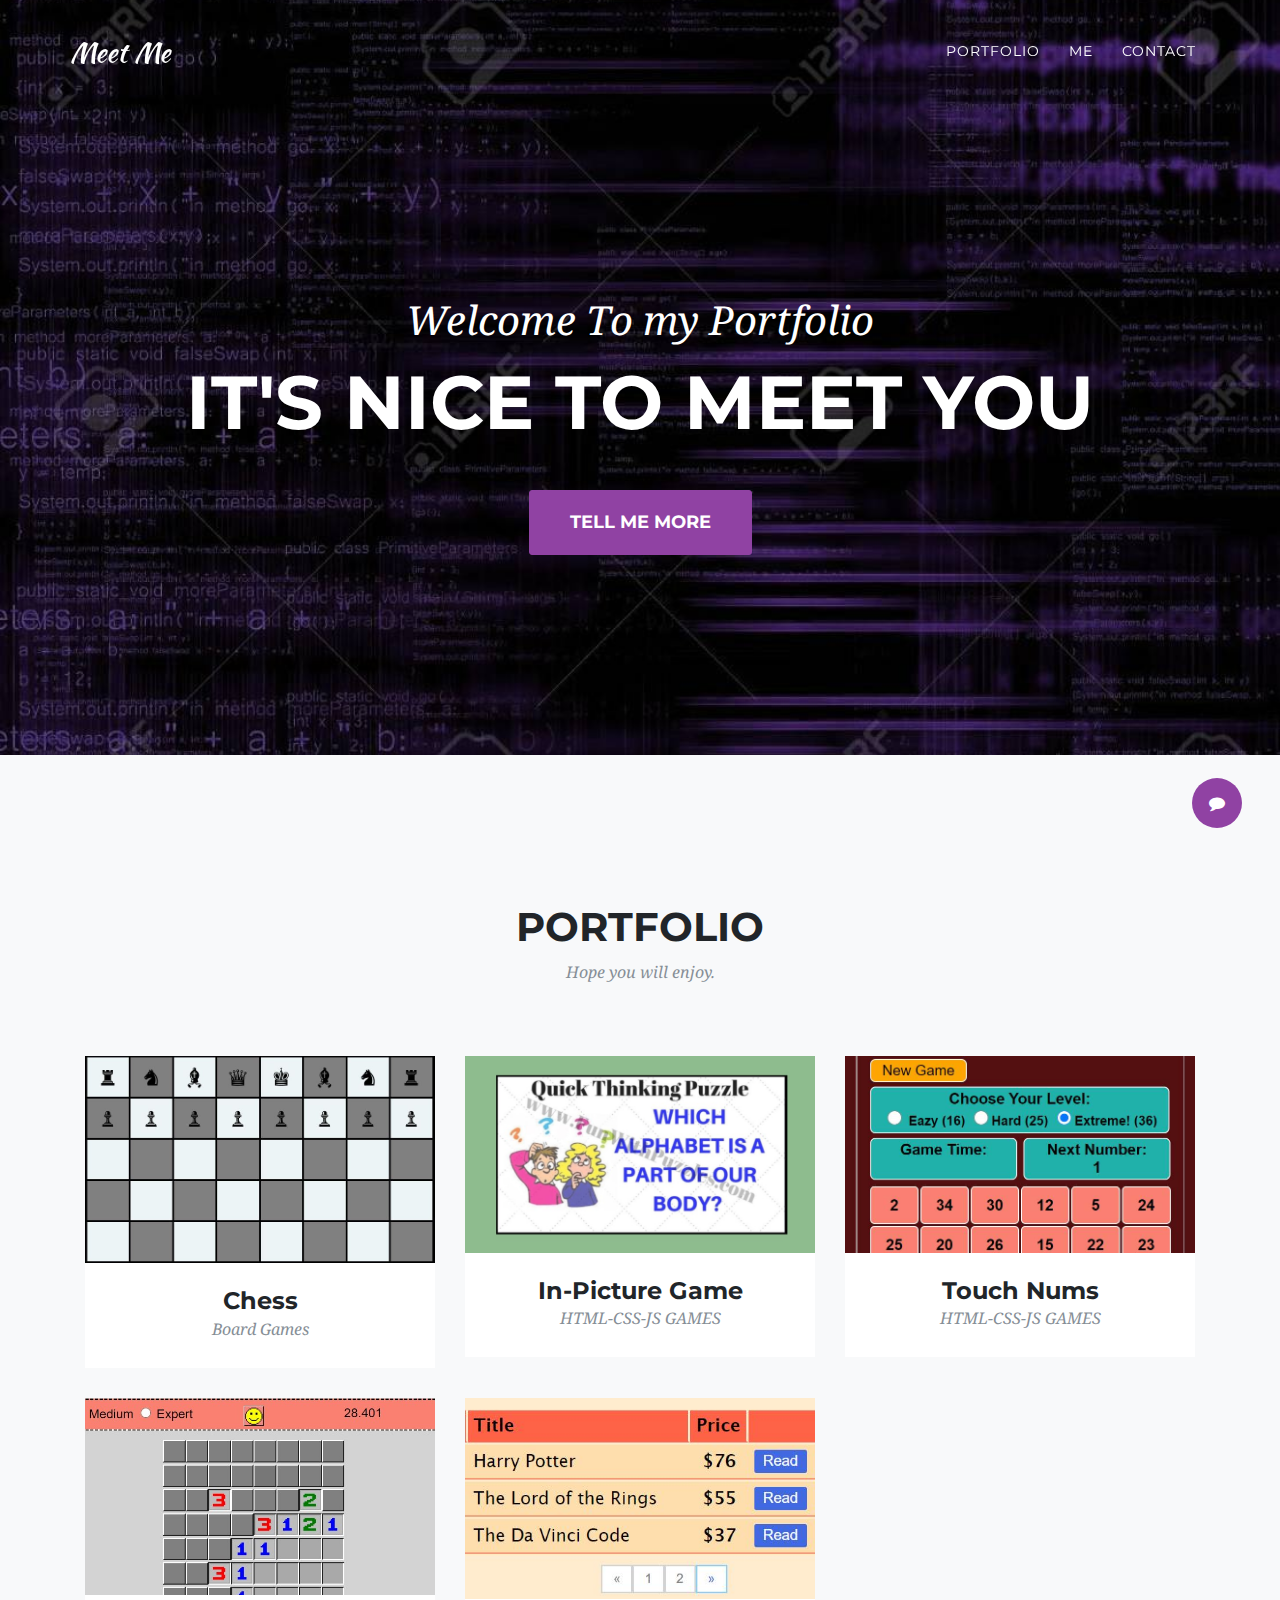
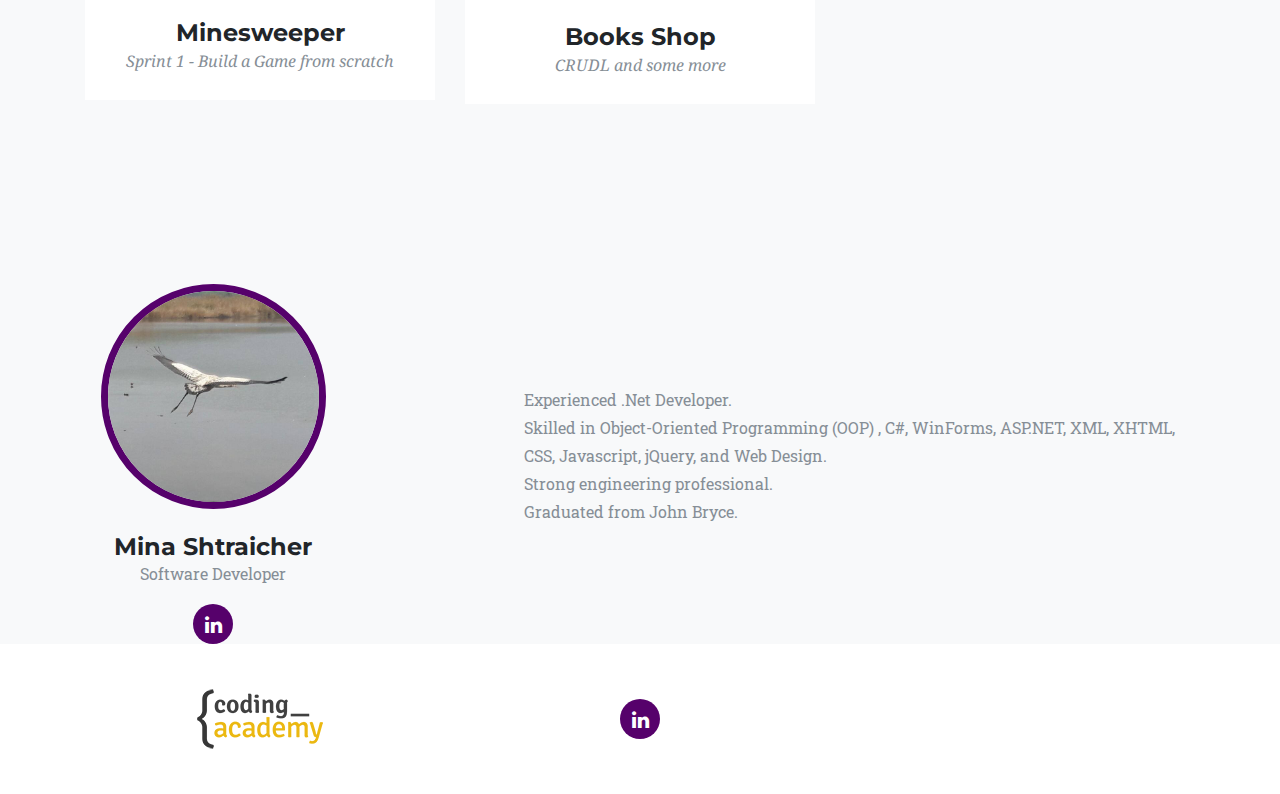
<file: index.html>
<!DOCTYPE html>
<html lang="en">

<head>

  <meta charset="utf-8">
  <meta name="viewport" content="width=device-width, initial-scale=1, shrink-to-fit=no">
  <meta name="description" content="">
  <meta name="author" content="">

  <title>Coding Academy</title>

  <!-- Bootstrap core CSS -->
  <link href="vendor/bootstrap/css/bootstrap.min.css" rel="stylesheet">

  <!-- Custom fonts for this template -->
  <link href="vendor/font-awesome/css/font-awesome.min.css" rel="stylesheet" type="text/css">
  <link href="https://fonts.googleapis.com/css?family=Montserrat:400,700" rel="stylesheet" type="text/css">
  <link href='https://fonts.googleapis.com/css?family=Kaushan+Script' rel='stylesheet' type='text/css'>
  <link href='https://fonts.googleapis.com/css?family=Droid+Serif:400,700,400italic,700italic' rel='stylesheet'
    type='text/css'>
  <link href='https://fonts.googleapis.com/css?family=Roboto+Slab:400,100,300,700' rel='stylesheet' type='text/css'>

  <!-- Custom styles for this template -->
  <link href="css/ca-gallery.css" rel="stylesheet">

</head>

<body id="page-top">
  <div class="offcanvas-btn" onClick="openCanvas()">
    <i class="fa fa-comment" aria-hidden="true"></i>
  </div>
  <aside class="offcanvas-aside">

    <!-- Contact -->
    <section id="contact">
      <h4 class="text-white">Contact Me</h4>
      <form>
        <div class="form-group">
          <label for="exampleFormControlInput1" class="text-white">Your Email</label>
          <input type="email" class="form-control email" id="exampleFormControlInput1" placeholder="name@example.com">
        </div>
        <div class="form-group">
          <label for="exampleFormControlInput1" class="text-white">Subject</label>
          <input type="text" class="form-control subject" id="exampleFormControlInput1" placeholder="Subject goes here">
        </div>
        <div class="form-group">
          <label for="exampleFormControlTextarea1" class="text-white">Message Body</label>
          <textarea class="form-control message-body" id="exampleFormControlTextarea1" rows="3"></textarea>
        </div>
        <div class="form-group">
          <button type="button" class="btn btn-light submit-form"">Submit</button>
        </div>
      </form>
    </section>

  </aside>

  <!-- Navigation -->
  <nav class=" navbar navbar-expand-lg navbar-dark fixed-top" id="mainNav">
            <div class="container">
              <a class="navbar-brand js-scroll-trigger" href="#page-top">Meet Me</a>
              <button class="navbar-toggler navbar-toggler-right" type="button" data-toggle="collapse"
                data-target="#navbarResponsive" aria-controls="navbarResponsive" aria-expanded="false"
                aria-label="Toggle navigation">
                <i class="fa fa-bars"></i>
              </button>
              <div class="collapse navbar-collapse" id="navbarResponsive">
                <ul class="navbar-nav ml-auto">
                  <!-- <li class="nav-item">
            <a class="nav-link js-scroll-trigger" href="#services">Specialities</a>
          </li> -->
                  <li class="nav-item">
                    <a class="nav-link js-scroll-trigger" href="#portfolio">Portfolio</a>
                  </li>
                  <li class="nav-item">
                    <a class="nav-link js-scroll-trigger" href="#me">Me</a>
                  </li>
                  <li class="nav-item">
                    <a class="nav-link js-scroll-trigger" href="#contact">Contact</a>
                  </li>
                </ul>
              </div>
            </div>
            </nav>

            <!-- Header -->
            <header class="masthead">
              <div class="container">
                <div class="intro-text">
                  <div class="intro-lead-in">Welcome To my Portfolio</div>
                  <div class="intro-heading">It's Nice To Meet You</div>
                  <a class="btn btn-xl js-scroll-trigger" href="#services">Tell Me More</a>
                </div>
              </div>
            </header>

            <!-- Services -->
            <!-- <section id="services">
    <div class="container">
      <div class="row">
        <div class="col-lg-12 text-center">
          <h2 class="section-heading">Specialities</h2>
          <h3 class="section-subheading text-muted">Lorem ipsum dolor sit amet consectetur.</h3>
        </div>
      </div>
      <div class="row text-center">
        <div class="col-md-4">
          <span class="fa-stack fa-4x">
            <i class="fa fa-circle fa-stack-2x text-primary"></i>
            <i class="fa fa-shopping-cart fa-stack-1x fa-inverse"></i>
          </span>
          <h4 class="service-heading">E-Commerce</h4>
          <p class="text-muted">Lorem ipsum dolor sit amet, consectetur adipisicing elit. Minima maxime quam architecto
            quo inventore harum ex
            magni, dicta impedit.</p>
        </div>
        <div class="col-md-4">
          <span class="fa-stack fa-4x">
            <i class="fa fa-circle fa-stack-2x text-primary"></i>
            <i class="fa fa-laptop fa-stack-1x fa-inverse"></i>
          </span>
          <h4 class="service-heading">Responsive Design</h4>
          <p class="text-muted">Lorem ipsum dolor sit amet, consectetur adipisicing elit. Minima maxime quam architecto
            quo inventore harum ex
            magni, dicta impedit.</p>
        </div>
        <div class="col-md-4">
          <span class="fa-stack fa-4x">
            <i class="fa fa-circle fa-stack-2x text-primary"></i>
            <i class="fa fa-lock fa-stack-1x fa-inverse"></i>
          </span>
          <h4 class="service-heading">Web Security</h4>
          <p class="text-muted">Lorem ipsum dolor sit amet, consectetur adipisicing elit. Minima maxime quam architecto
            quo inventore harum ex
            magni, dicta impedit.</p>
        </div>
      </div>
    </div>
  </section> -->

            <!-- Portfolio Grid -->
            <section class="bg-light" id="portfolio">
              <div class="container">
                <div class="row">
                  <div class="col-lg-12 text-center">
                    <h2 class="section-heading">Portfolio</h2>
                    <h3 class="section-subheading text-muted">Hope you will enjoy.</h3>
                  </div>
                </div>
                <div class="row portfolio-items">
                  <!-- Portfolio Items Here -->
                </div>
              </div>
            </section>


            <!-- Me -->
            <section class="bg-light" id="me" style="padding: 0px;">
              <div class="row">
                <div class="col-sm-4">
                  <div class="team-member">
                    <img class="mx-auto rounded-circle" src="img/team/2.jpg" alt="">
                    <h4>Mina Shtraicher</h4>
                    <p class="text-muted">Software Developer</p>
                    <ul class="list-inline social-buttons">
                      <!-- <li class="list-inline-item">
              <a href="#">
                <i class="fa fa-twitter"></i>
              </a>
            </li> -->
                      <!-- <li class="list-inline-item">
              <a href="#">
                <i class="fa fa-facebook"></i>
              </a>
            </li> -->
                      <li class="list-inline-item">
                        <a href="https://www.linkedin.com/in/mina-shtraicher-55ba5156/" target="_blank">
                          <i class="fa fa-linkedin"></i>
                        </a>
                      </li>
                    </ul>
                  </div>
                </div>
                <div class="col-sm-8 flex-align-center">
                  <p class="large text-muted  about-description">Experienced .Net Developer. <br />
                    Skilled in Object-Oriented Programming (OOP) , C#, WinForms, ASP.NET, XML, XHTML, CSS, Javascript,
                    jQuery, and Web Design.<br />
                    Strong engineering professional.<br />
                    Graduated from John Bryce.</p>
                </div>
              </div>
            </section>


            <!-- Footer -->
            <footer>
              <div class="container">
                <div class="row">
                  <div class="col-md-4 flex-align-center">
                    <a href="http://coding-academy.org" target="_blank">
                      <img src="./img/ca-logo.png" alt="">
                    </a>
                  </div>
                  <div class="col-md-4 flex-align-center">
                    <ul class="list-inline social-buttons flex-align-center">
                      <!-- <li class="list-inline-item">
              <a href="#">
                <i class="fa fa-twitter"></i>
              </a>
            </li> -->
                      <!-- <li class="list-inline-item flex-align-center">
              <a href="#">
                <i class="fa fa-facebook"></i>
              </a>
            </li> -->
                      <li class="list-inline-item">
                        <a href="https://www.linkedin.com/in/mina-shtraicher-55ba5156/" target="_blank">
                          <i class="fa fa-linkedin"></i>
                        </a>
                      </li>
                    </ul>
                  </div>
                  <!-- <div class="col-md-4 flex-align-center">
          <ul class="list-inline quicklinks">
            <li class="list-inline-item">
              <a href="#">More Me</a>
            </li>
            <li class="list-inline-item">
              <a href="#">Even More</a>
            </li>
          </ul>
        </div> -->
                </div>
              </div>
            </footer>

            <!-- Portfolio Modals -->

            <!-- Modal 1 -->
            <div class="portfolio-modal modal fade bg-light" id="portfolioModal1" tabindex="-1" role="dialog"
              aria-hidden="true">
              <div class="modal-dialog">
                <div class="modal-content">
                  <div class="close-modal" data-dismiss="modal">
                    <div class="lr">
                      <div class="rl"></div>
                    </div>
                  </div>
                  <div class="container">
                    <div class="row">
                      <div class="col-lg-8 mx-auto">
                        <div class="modal-body">
                          <!-- Project Details Go Here -->

                        </div>
                      </div>
                    </div>
                  </div>
                </div>
              </div>
            </div>

            <!-- Bootstrap core JavaScript -->
            <script src="vendor/jquery/jquery.min.js"></script>
            <script src="vendor/popper/popper.min.js"></script>
            <script src="vendor/bootstrap/js/bootstrap.min.js"></script>

            <!-- Plugin JavaScript -->
            <script src="vendor/jquery-easing/jquery.easing.min.js"></script>

            <!-- Custom scripts for this template -->
            <script src="js/ca-gallery.js"></script>
            <script src="js/offCanvas.js"></script>
            <script src="js/portfolio-service.js"></script>
            <script src="js/portfolio-controller.js"></script>


</body>

</html>
</file>
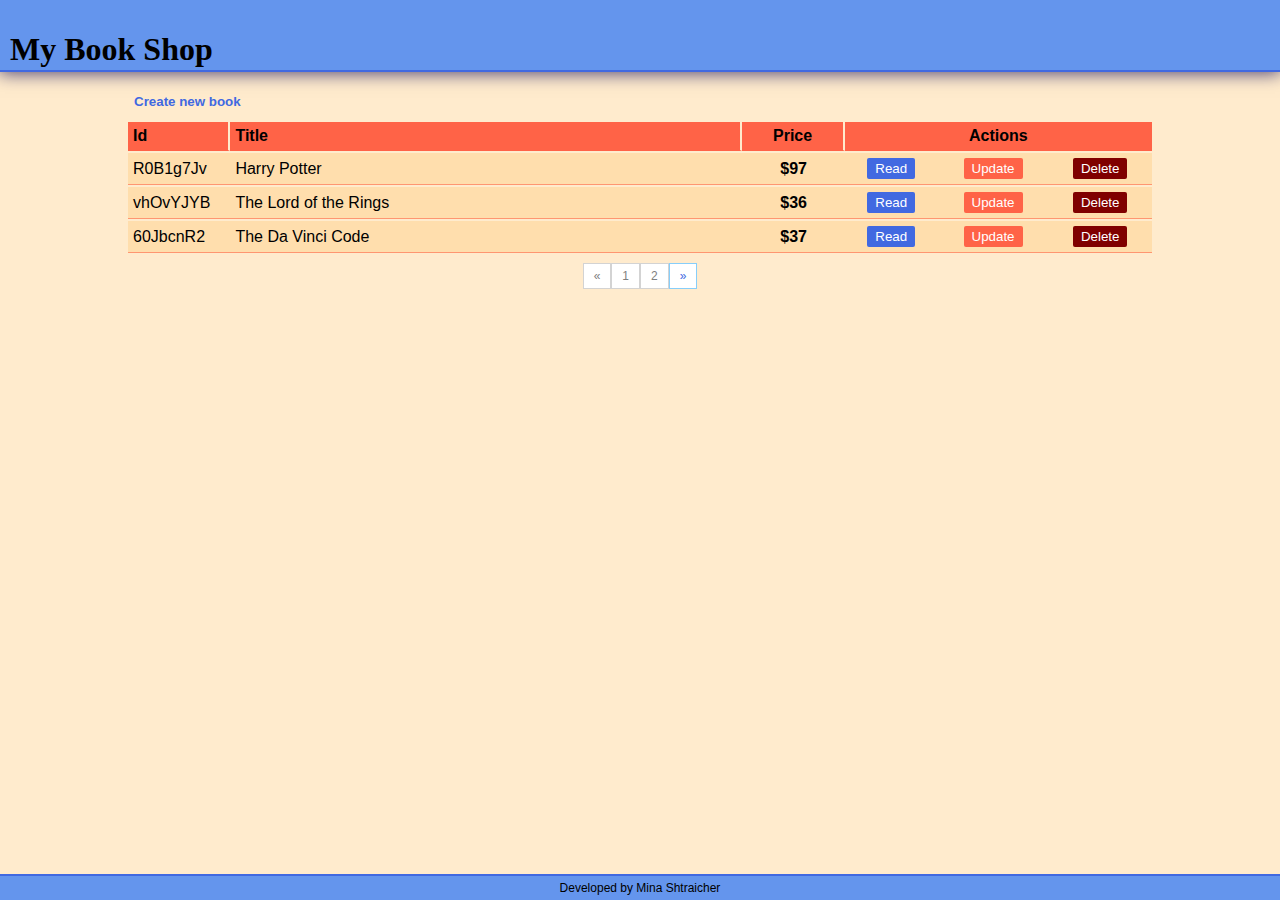
<file: projs/books-shop/index.html>
<!DOCTYPE html>
<html lang="en">

<head>
    <meta charset="UTF-8">
    <meta name="viewport" content="width=device-width, initial-scale=1.0">
    <title>Books Shop</title>
    <link rel="stylesheet" href="css/main.css">
</head>

<body onload="onInit()">
    <div class="main-container">
        <header>
            <h1>My Book Shop</h1>
        </header>
        <div class="content-container">
            <!-- Book Details Modal -->
            <div class="modal" onclick="onCloseDetails()">
                <!-- Modal content -->
                <div class="modal-content book-details">
                    <span class="close" onclick="onCloseDetails()">&times;</span>
                    <div class="details" onclick="onInputClick(event,this)"></div>
                </div>
            </div>

            <!-- Add/Update Book Modal -->
            <div class="add-update-modal" onclick="onCloseModal()">
                <!-- Modal content -->
                <div class="modal-content book-details">
                    <span class="add-close" onclick="onCloseModal()">&times;</span>
                    <div class="add-details" onclick="onInputClick(event,this)"></div>
                </div>
            </div>

            <div class="books-container">
                <button class="add-book" type="button" onclick="onShowModal()">Create new book</button>
                <table class="books-tbl">
                    <thead>
                        <th>Id</th>
                        <th onclick="onSetSort('name')">Title</th>
                        <th onclick="onSetSort('price')">Price</th>
                        <th colspan="3">Actions</th>
                    </thead>
                    <tbody class="books-list">
                    </tbody>
                </table>
            </div>
            <div class="pagination">
                <div class="pagination-btns">
                </div>
            </div>
        </div>
        <footer>
            <span>Developed by Mina Shtraicher</span>
        </footer>
    </div>
    <script src="js/util-service.js"></script>
    <script src="js/storage-service.js"></script>
    <script src="js/shop-service.js"></script>
    <script src="js/shop-controller.js"></script>
</body>

</html>
</file>
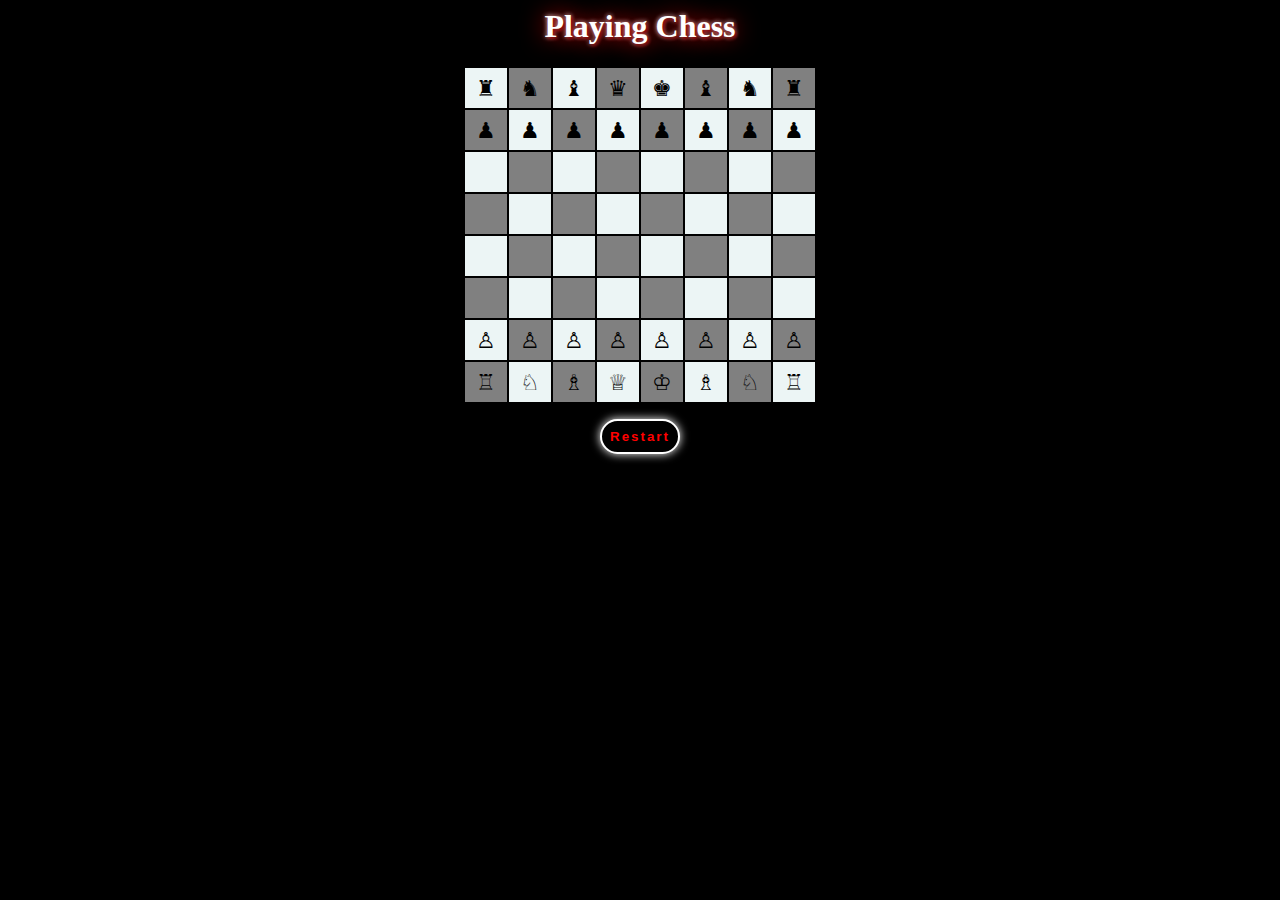
<file: projs/chess/index.html>
<html>

<head>
    <title>Playing Chess</title>
    <meta charset="utf-8" />
    <link rel="stylesheet" href="css/main.css">
</head>

<body onload="restartGame()">

    <h1>Playing Chess </h1>

    <table class="center">
        <tbody class="game-board"></tbody>
    </table>


    <button class="restart" onclick="restartGame()">Restart</button>
    <script src="js/utils.js"></script>
    <script src="js/main.js"></script>
</body>


</html>
</file>
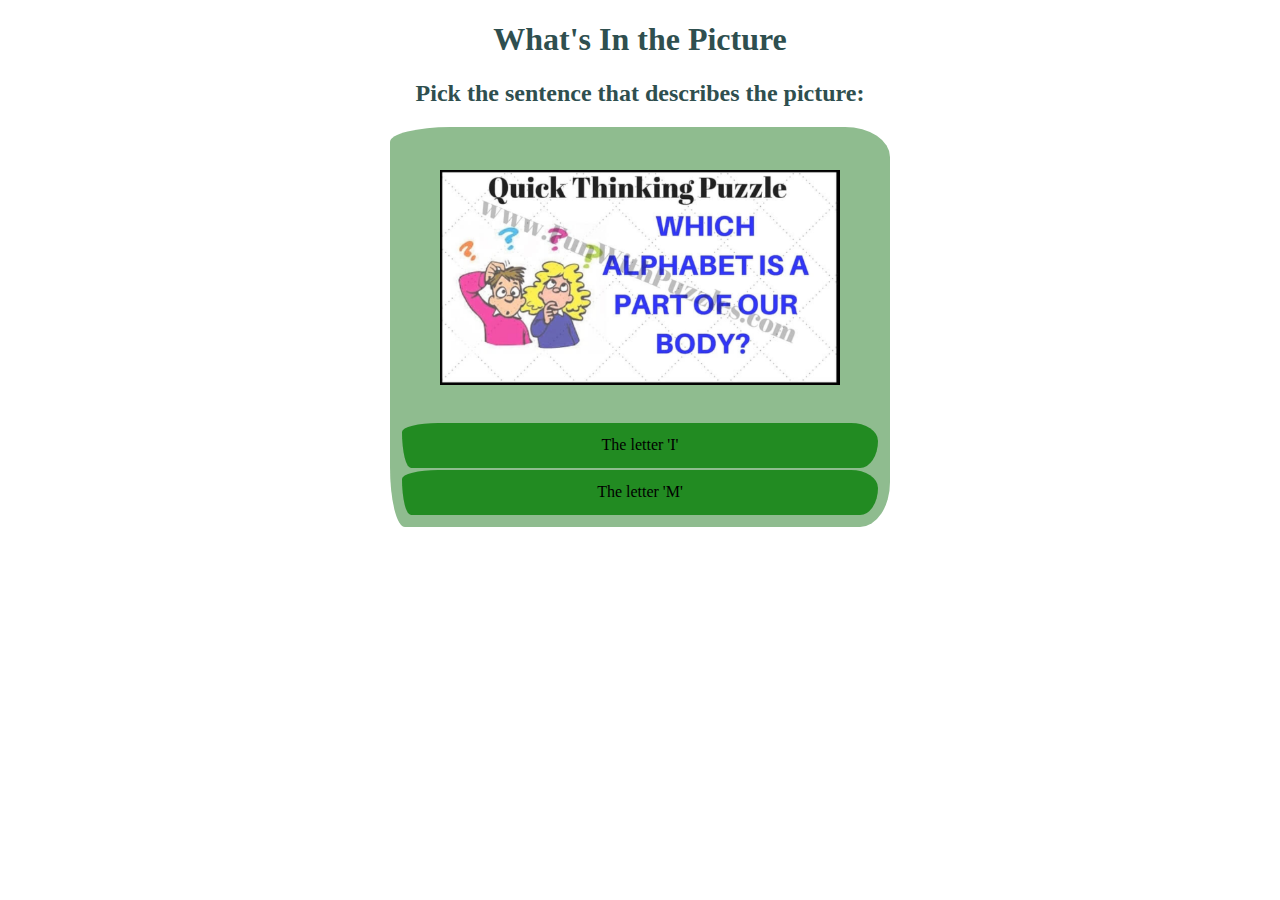
<file: projs/in-picture-game/index.html>
<!DOCTYPE html>
<html lang="en">

<head>
    <meta charset="UTF-8">
    <title>Ex-InPicture</title>
    <link rel="stylesheet" href="css/main.css">
</head>

<body onload="initGame()">
    <h1>What's In the Picture</h1>
    <h2 class="question">Pick the sentence that describes the picture:</h2>
    <table class="container">
        <tbody class="question-container">
        </tbody>
    </table>
    <div class="wrapper">
        <img class="error" src="images/error.png" alt="">
    </div>
    <div class="wrapper">
        <img class="victory" src="images/victory.png" alt="">
    </div>
    <div class="wrapper">
        <button class="restart" onclick="restart()">Restart the game</button>
    </div>

    <script src="js/main.js"></script>
</body>

</html>
</file>
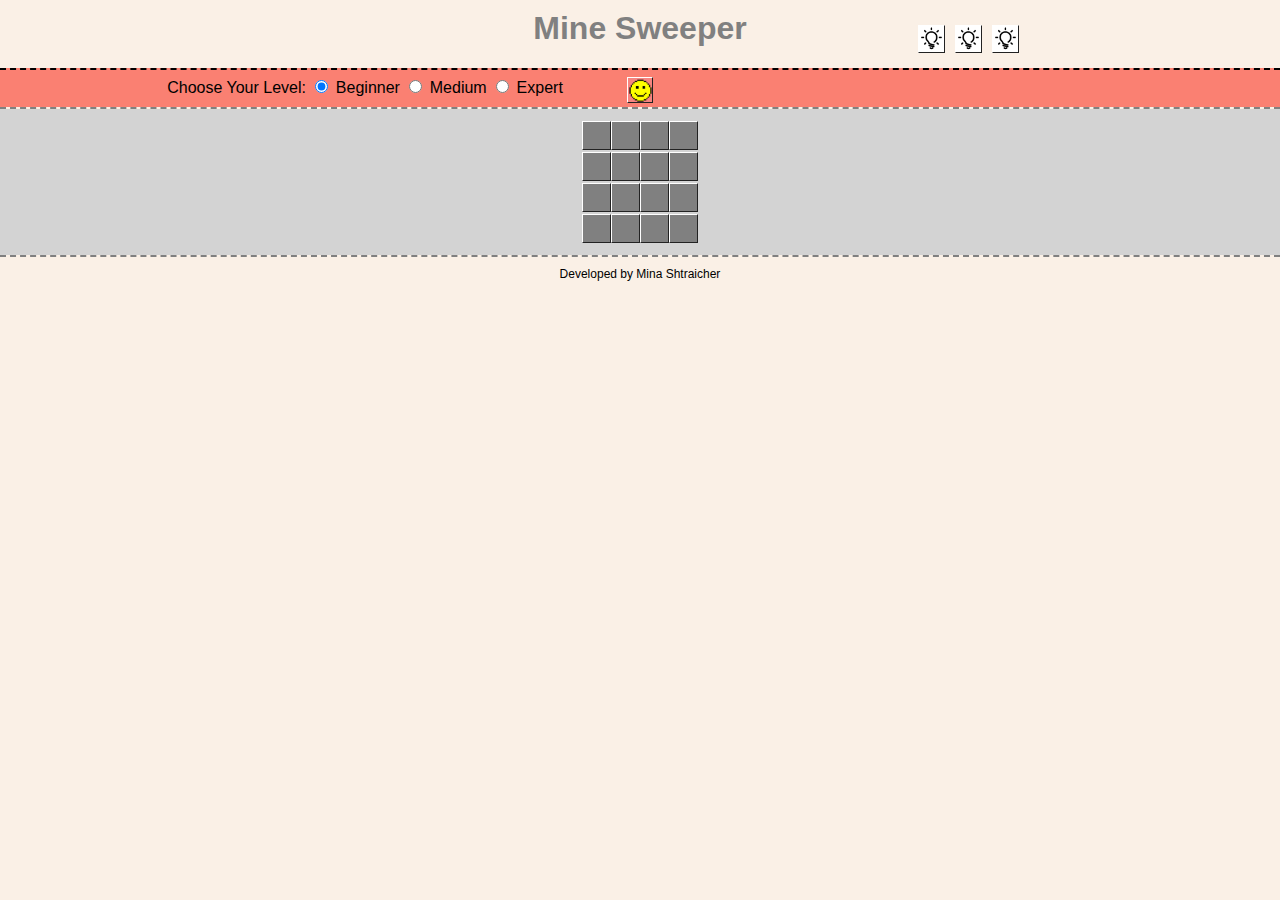
<file: projs/minesweeper/index.html>
<!DOCTYPE html>
<html lang="en">

<head>
    <meta charset="UTF-8">
    <title>Sprint 1 Challenge</title>
    <link rel="stylesheet" href="css/style.css">
</head>

<body onload="initGame()">
    <!-- <div class="all-elements-in"> -->
    <header>
        <h1>Mine Sweeper</h1>
        <div class="buttons">
            <!-- <div> -->
            <!-- <button type="button" onclick="init()">Restart the game</button> -->
            <div class="float-left btns">
                <span class="level">Choose Your Level:</span>
                <input type="radio" name="level" onclick="chooseYourLevel(0)" checked> Beginner
                <input type="radio" name="level" onclick="chooseYourLevel(1)"> Medium
                <input type="radio" name="level" onclick="chooseYourLevel(2)"> Expert
            </div>
            <div class="float-left smiley">
                <img src="images/smiley-init.png" onclick="initGame()" alt="">
            </div>
            <div>
                <span class="float-left timer"></span>
            </div>
            <!-- <div class="timer"></div> -->
            <!-- <div class="cntr">
                    <label for="opt1" class="radio">
                        <input type="radio" name="rdo" class="hidden" onclick="chooseYourLevel(0)" />
                        <span class="label"></span>Adobe
                    </label>

                    <label for="opt2" class="radio">
                        <input type="radio" name="rdo" class="hidden" onclick="chooseYourLevel(1)" />
                        <span class="label"></span>Figma
                    </label>

                    <label for="opt3" class="radio">
                        <input type="radio" name="rdo" class="hidden" onclick="chooseYourLevel(2)" />
                        <span class="label"></span>InVision
                    </label>
                </div> -->
            <!-- </div> -->

        </div>
    </header>

    <div class="hints">
        <img class="hint-1" onclick="getHint(1)" src="images/hint.png" alt="">
        <img class="hint-2" onclick="getHint(2)" src="images/hint.png" alt="">
        <img class="hint-3" onclick="getHint(3)" src="images/hint.png" alt="">
    </div>
    <div class="board-container">
        <table class="center">
            <tbody class="board"></tbody>
        </table>
    </div>
    <footer>
        <span>Developed by Mina Shtraicher</span>
        <!-- dribbble -->
        <!-- <a class="credit" href="https://dribbble.com/shots/4647673-Material-Design-Radio-Buttons" target="_blank"><img
                src="https://cdn.dribbble.com/assets/logo-footer-hd-a05db77841b4b27c0bf23ec1378e97c988190dfe7d26e32e1faea7269f9e001b.png"
                alt=""></a> -->
    </footer>
    <!-- </div> -->

    <script src="js/utils.js"></script>
    <script src="js/main.js"></script>
    <script type="text/javascript">
        if (document.addEventListener) {
            document.addEventListener('contextmenu', function (e) {
                onKeyClicked(e);
                e.preventDefault();
            }, false);
        } else {
            document.attachEvent('oncontextmenu', function () {
                window.event.returnValue = false;
            });
        }
    </script>
</body>

</html>
</file>
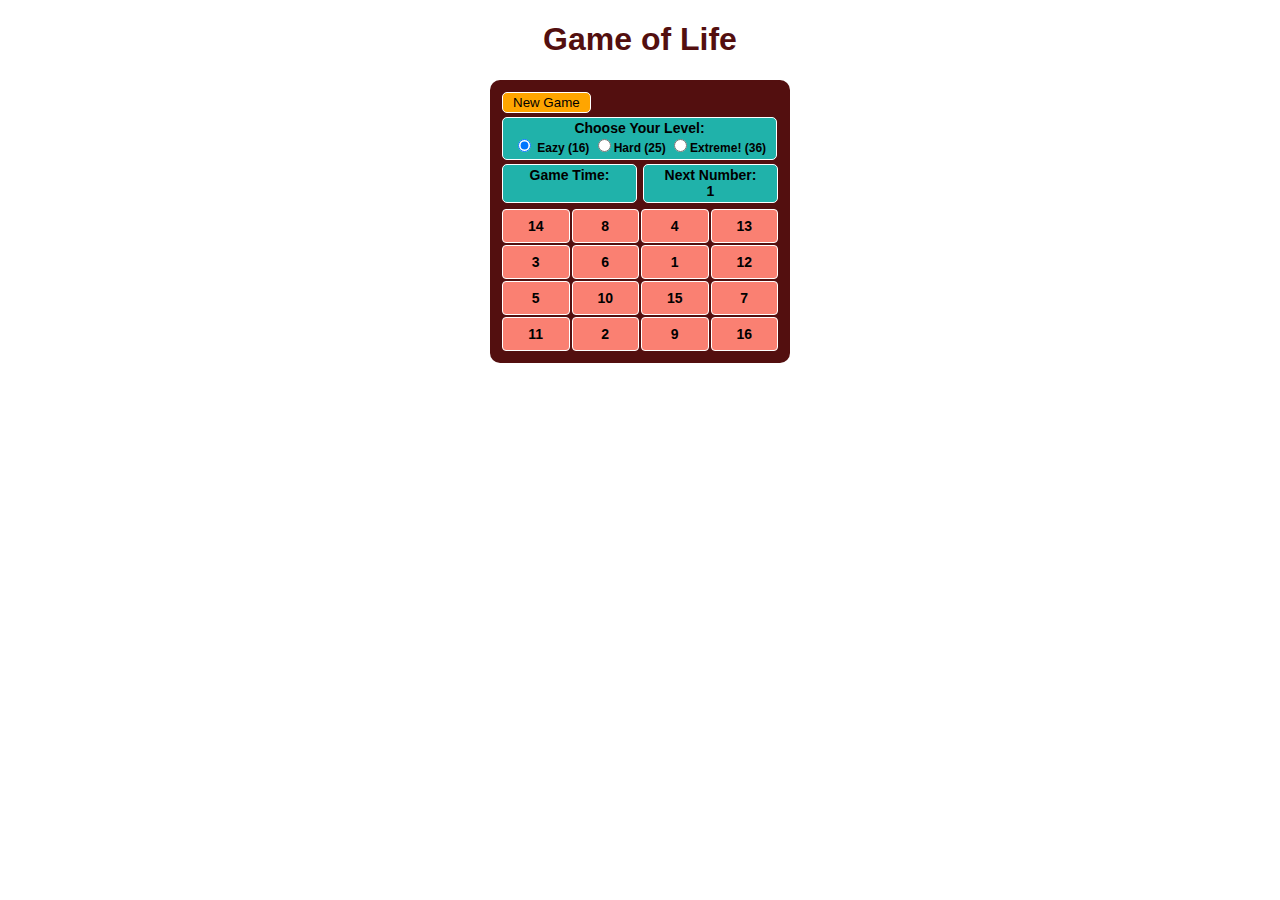
<file: projs/touch-nums/index.html>
<!DOCTYPE html>
<html lang="en">

<head>
    <meta charset="UTF-8">
    <title>Touch the Numbers</title>
    <link rel="stylesheet" href="css/main.css">
</head>

<body onload="init()">
    <h1>Game of Life</h1>

    <div class="game-container">
        <button class="" onclick="init()">New Game</button>
        <div class="choose-level">
            <span class="level">Choose Your Level:</span><br />
            <input type="radio" name="level" onclick="chooseYourLevel(16)" checked> Eazy (16)
            <input type="radio" name="level" onclick="chooseYourLevel(25)">Hard (25)
            <input type="radio" name="level" onclick="chooseYourLevel(36)">Extreme! (36)

        </div>
        <div>
            <div class="timer">
                <span>Game Time:</span><br />
                <span class="game-time"></span>
            </div>
            <div class="next-number">
                <span>Next Number:</span><br />
                <span class="next"></span>
            </div>
        </div>
        <div>
            <table class="board-container" cellpadding="0">
                <tbody class="board">

                </tbody>
            </table>
        </div>
    </div>
    <script src="js/utils.js"></script>
    <script src="js/main.js"></script>
</body>

</html>
</file>
<file: css/ca-gallery.css>
body {
    overflow-x: hidden;
    font-family: 'Roboto Slab', 'Helvetica Neue', Helvetica, Arial, sans-serif;
}
p {
    line-height: 1.75;
}
a {
    color: #9042a3;
}
a.active,
a:active,
a:focus,
a:hover {
    color: #fec503;
}
h1,
h2,
h3,
h4,
h5,
h6 {
    font-weight: 700;
    font-family: 'Montserrat', 'Helvetica Neue', Helvetica, Arial, sans-serif;
    text-transform: uppercase;
}
section {
    padding: 100px 0;
}
section h2.section-heading {
    font-size: 40px;
    margin-top: 0;
    margin-bottom: 15px;
}
section h3.section-subheading {
    font-size: 16px;
    font-weight: 400;
    font-style: italic;
    margin-bottom: 75px;
    text-transform: none;
    font-family: 'Droid Serif', 'Helvetica Neue', Helvetica, Arial, sans-serif;
}
@media (min-width: 768px) {
    section {
        padding: 150px 0;
    }
}
::-moz-selection {
    background: #9042a3;
    text-shadow: none;
}
::selection {
    background: #9042a3;
    text-shadow: none;
}
img::selection {
    background: transparent;
}
img::-moz-selection {
    background: transparent;
}
body {
    -webkit-tap-highlight-color: #9042a3;
}
.offcanvas-btn {
    /* z-index: 100000; */
    z-index: 1049;
    position: fixed;
    bottom: 8%;
    right: 3%;
    height: 50px;
    width: 50px;
    background: #9042a3;
    color: white;
    border-radius: 50%;
    display: flex;
    justify-content: center;
    align-items: center;
    cursor: pointer;
    margin-right: 0;
    transition: all 0.3s ease;
}
.offcanvas-btn:hover {
    background: #fec503;
}
.offcanvas-btn-open {
    margin-right: 80vw;
}
.offcanvas-aside {
    position: fixed;
    height: 100%;
    background: #56016b;
    width: 80vw;
    right: -80vw;
    z-index: 10;
    transition: all 0.3s ease;
    display: flex;
    flex-direction: column;
    align-items: center;
    justify-content: space-around;
}
.offcanvas-aside img {
    border-radius: 50%;
}
.offcanvas-aside p {
    text-align: center;
}
.offcanvas-aside .offcanvas-content-suffix {
    height: 20%;
}

@media (min-width: 575px) {
    .offcanvas-btn-open {
        margin-right: 30vw;
    }
    .offcanvas-aside {
        width: 30vw;
        right: -30vw;
    }
}
.offcanvas-aside-open {
    right: 0;
    
}

#mainNav {
    background-color: #56016b;
    z-index: 5;
}
#mainNav .navbar-toggler {
    font-size: 12px;
    right: 0;
    padding: 13px;
    text-transform: uppercase;
    color: white;
    border: 0;
    background-color: #9042a3;
    font-family: 'Montserrat', 'Helvetica Neue', Helvetica, Arial, sans-serif;
    text-transform: uppercase;
}
#mainNav .navbar-brand {
    color: white; /*#fed136*/
    font-family: 'Kaushan Script', 'Helvetica Neue', Helvetica, Arial, cursive;
}
#mainNav .navbar-brand.active,
#mainNav .navbar-brand:active,
#mainNav .navbar-brand:focus,
#mainNav .navbar-brand:hover {
    color: #fec503;
}
#mainNav .navbar-nav .nav-item .nav-link {
    font-size: 90%;
    font-weight: 400;
    padding: 0.75em 0;
    letter-spacing: 1px;
    color: white;
    font-family: 'Montserrat', 'Helvetica Neue', Helvetica, Arial, sans-serif;
    text-transform: uppercase;
}
#mainNav .navbar-nav .nav-item .nav-link.active,
#mainNav .navbar-nav .nav-item .nav-link:hover {
    color: #9042a3;
}
@media (min-width: 992px) {
    
    #mainNav {
        padding-top: 25px;
        padding-bottom: 25px;
        -webkit-transition: padding-top 0.3s, padding-bottom 0.3s;
        -moz-transition: padding-top 0.3s, padding-bottom 0.3s;
        transition: padding-top 0.3s, padding-bottom 0.3s;
        border: none;
        background-color: transparent;
    }
    #mainNav .navbar-brand {
        font-size: 1.75em;
        -webkit-transition: all 0.3s;
        -moz-transition: all 0.3s;
        transition: all 0.3s;
    }
    #mainNav .navbar-nav .nav-item .nav-link {
        padding: 1.1em 1em !important;
    }
    #mainNav.navbar-shrink {
        padding-top: 0;
        padding-bottom: 0;
        background-color: #56016b;
    }
    #mainNav.navbar-shrink .navbar-brand {
        font-size: 1.25em;
        padding: 12px 0;
    }
   
}
header.masthead {
    text-align: center;
    color: white;
    background-image: url("../img/header-bg.jpg");
    background-repeat: no-repeat;
    background-attachment: scroll;
    background-position: center center;
    -webkit-background-size: cover;
    -moz-background-size: cover;
    -o-background-size: cover;
    background-size: cover;
}
header.masthead .intro-text {
    padding-top: 150px;
    padding-bottom: 100px;
}
header.masthead .intro-text .intro-lead-in {
    font-size: 22px;
    font-style: italic;
    line-height: 22px;
    margin-bottom: 25px;
    font-family: 'Droid Serif', 'Helvetica Neue', Helvetica, Arial, sans-serif;
}
header.masthead .intro-text .intro-heading {
    font-size: 50px;
    font-weight: 700;
    line-height: 50px;
    margin-bottom: 25px;
    font-family: 'Montserrat', 'Helvetica Neue', Helvetica, Arial, sans-serif;
    text-transform: uppercase;
}
@media (min-width: 768px) {
    header.masthead .intro-text {
        padding-top: 300px;
        padding-bottom: 200px;
    }
    header.masthead .intro-text .intro-lead-in {
        font-size: 40px;
        font-style: italic;
        line-height: 40px;
        margin-bottom: 25px;
        font-family: 'Droid Serif', 'Helvetica Neue', Helvetica, Arial, sans-serif;
    }
    header.masthead .intro-text .intro-heading {
        font-size: 75px;
        font-weight: 700;
        line-height: 75px;
        margin-bottom: 50px;
        font-family: 'Montserrat', 'Helvetica Neue', Helvetica, Arial, sans-serif;
        text-transform: uppercase;
    }
}
.service-heading {
    margin: 15px 0;
    text-transform: none;
}

#portfolio .portfolio-item {
    right: 0;
    margin: 0 0 15px;
}
#portfolio .portfolio-item .portfolio-link {
    position: relative;
    display: block;
    max-width: 400px;
    margin: 0 auto;
    cursor: pointer;
}
#portfolio .portfolio-item .portfolio-link .portfolio-hover {
    position: absolute;
    width: 100%;
    height: 100%;
    -webkit-transition: all ease 0.5s;
    -moz-transition: all ease 0.5s;
    transition: all ease 0.5s;
    opacity: 0;
    background: #56016bce;
}
#portfolio .portfolio-item .portfolio-link .portfolio-hover:hover {
    opacity: 1;
}
#portfolio .portfolio-item .portfolio-link .portfolio-hover .portfolio-hover-content {
    font-size: 20px;
    position: absolute;
    top: 50%;
    width: 100%;
    height: 20px;
    margin-top: -12px;
    text-align: center;
    color: white;
}
#portfolio .portfolio-item .portfolio-link .portfolio-hover .portfolio-hover-content i {
    margin-top: -12px;
}
#portfolio .portfolio-item .portfolio-link .portfolio-hover .portfolio-hover-content h3,
#portfolio .portfolio-item .portfolio-link .portfolio-hover .portfolio-hover-content h4 {
    margin: 0;
}
#portfolio .portfolio-item .portfolio-caption {
    max-width: 400px;
    margin: 0 auto;
    padding: 25px;
    text-align: center;
    background-color: white;
}
#portfolio .portfolio-item .portfolio-caption h4 {
    margin: 0;
    text-transform: none;
}
#portfolio .portfolio-item .portfolio-caption p {
    font-size: 16px;
    font-style: italic;
    margin: 0;
    font-family: 'Droid Serif', 'Helvetica Neue', Helvetica, Arial, sans-serif;
}
#portfolio * {
    z-index: 2;
}
@media (min-width: 767px) {
    #portfolio .portfolio-item {
        margin: 0 0 30px;
    }
}
.portfolio-modal .modal-dialog {
    max-width: none;
    height: 100%;
    margin: 0;
}
.portfolio-modal .modal-content {
    min-height: 100%;
    padding: 100px 0;
    text-align: center;
    border: none;
    border-radius: 0;
    background-clip: border-box;
    -webkit-box-shadow: none;
    box-shadow: none;
}
.portfolio-modal .modal-content h2 {
    font-size: 3em;
    margin-bottom: 15px;
}
.portfolio-modal .modal-content p {
    margin-bottom: 30px;
}
.portfolio-modal .modal-content p.item-intro {
    font-size: 16px;
    font-style: italic;
    margin: 20px 0 30px;
    font-family: 'Droid Serif', 'Helvetica Neue', Helvetica, Arial, sans-serif;
}
.portfolio-modal .modal-content ul.list-inline {
    margin-top: 0;
    margin-bottom: 30px;
}
.portfolio-modal .modal-content img {
    margin-bottom: 30px;
}
.portfolio-modal .modal-content button {
    cursor: pointer;
}
.portfolio-modal .close-modal {
    position: absolute;
    top: 25px;
    right: 25px;
    width: 75px;
    height: 75px;
    cursor: pointer;
    background-color: transparent;
}
.portfolio-modal .close-modal:hover {
    opacity: 0.3;
}
.portfolio-modal .close-modal .lr {
    /* Safari and Chrome */
    
    z-index: 1051;
    width: 1px;
    height: 75px;
    margin-left: 35px;
    /* IE 9 */
    
    -webkit-transform: rotate(45deg);
    -ms-transform: rotate(45deg);
    transform: rotate(45deg);
    background-color: #56016b;
}
.portfolio-modal .close-modal .lr .rl {
    /* Safari and Chrome */
    
    z-index: 1052;
    width: 1px;
    height: 75px;
    /* IE 9 */
    
    -webkit-transform: rotate(90deg);
    -ms-transform: rotate(90deg);
    transform: rotate(90deg);
    background-color: #56016b;
}
.portfolio-modal .modal-backdrop {
    display: none;
    opacity: 0;
}
.timeline {
    position: relative;
    padding: 0;
    list-style: none;
}
.timeline:before {
    position: absolute;
    top: 0;
    bottom: 0;
    left: 40px;
    width: 2px;
    margin-left: -1.5px;
    content: '';
    background-color: #f1f1f1;
}
.timeline > li {
    position: relative;
    min-height: 50px;
    margin-bottom: 50px;
}
.timeline > li:after,
.timeline > li:before {
    display: table;
    content: ' ';
}
.timeline > li:after {
    clear: both;
}
.timeline > li .timeline-panel {
    position: relative;
    float: right;
    width: 100%;
    padding: 0 20px 0 100px;
    text-align: left;
}
.timeline > li .timeline-panel:before {
    right: auto;
    left: -15px;
    border-right-width: 15px;
    border-left-width: 0;
}
.timeline > li .timeline-panel:after {
    right: auto;
    left: -14px;
    border-right-width: 14px;
    border-left-width: 0;
}
.timeline > li .timeline-image {
    position: absolute;
    z-index: 100;
    left: 0;
    width: 80px;
    height: 80px;
    margin-left: 0;
    text-align: center;
    color: white;
    border: 7px solid #f1f1f1;
    border-radius: 100%;
    background-color: #9042a3;
}
.timeline > li .timeline-image h4 {
    font-size: 10px;
    line-height: 14px;
    margin-top: 12px;
}
.timeline > li.timeline-inverted > .timeline-panel {
    float: right;
    padding: 0 20px 0 100px;
    text-align: left;
}
.timeline > li.timeline-inverted > .timeline-panel:before {
    right: auto;
    left: -15px;
    border-right-width: 15px;
    border-left-width: 0;
}
.timeline > li.timeline-inverted > .timeline-panel:after {
    right: auto;
    left: -14px;
    border-right-width: 14px;
    border-left-width: 0;
}
.timeline > li:last-child {
    margin-bottom: 0;
}
.timeline .timeline-heading h4 {
    margin-top: 0;
    color: inherit;
}
.timeline .timeline-heading h4.subheading {
    text-transform: none;
}
.timeline .timeline-body > ul,
.timeline .timeline-body > p {
    margin-bottom: 0;
}
@media (min-width: 768px) {
    .timeline:before {
        left: 50%;
    }
    .timeline > li {
        min-height: 100px;
        margin-bottom: 100px;
    }
    .timeline > li .timeline-panel {
        float: left;
        width: 41%;
        padding: 0 20px 20px 30px;
        text-align: right;
    }
    .timeline > li .timeline-image {
        left: 50%;
        width: 100px;
        height: 100px;
        margin-left: -50px;
    }
    .timeline > li .timeline-image h4 {
        font-size: 13px;
        line-height: 18px;
        margin-top: 16px;
    }
    .timeline > li.timeline-inverted > .timeline-panel {
        float: right;
        padding: 0 30px 20px 20px;
        text-align: left;
    }
}
@media (min-width: 992px) {
    .timeline > li {
        min-height: 150px;
    }
    .timeline > li .timeline-panel {
        padding: 0 20px 20px;
    }
    .timeline > li .timeline-image {
        width: 150px;
        height: 150px;
        margin-left: -75px;
    }
    .timeline > li .timeline-image h4 {
        font-size: 18px;
        line-height: 26px;
        margin-top: 30px;
    }
    .timeline > li.timeline-inverted > .timeline-panel {
        padding: 0 20px 20px;
    }
}
@media (min-width: 1200px) {
    .timeline > li {
        min-height: 170px;
    }
    .timeline > li .timeline-panel {
        padding: 0 20px 20px 100px;
    }
    .timeline > li .timeline-image {
        width: 170px;
        height: 170px;
        margin-left: -85px;
    }
    .timeline > li .timeline-image h4 {
        margin-top: 40px;
    }
    .timeline > li.timeline-inverted > .timeline-panel {
        padding: 0 100px 20px 20px;
    }
}
.team-member {
    text-align: center;
}
.team-member img {
    width: 225px;
    height: 225px;
    border: 7px solid #56016b;
}
.team-member h4 {
    margin-top: 25px;
    margin-bottom: 0;
    text-transform: none;
}
.team-member p {
    margin-top: 0;
}
.about-description {
    max-width: 80%;
}
@media (max-width: 800px) {
    .about-description {
        text-align: center;
        margin-top: 1rem;
        margin-bottom: 1rem;
    }
}
footer {
    padding: 25px 0;
    text-align: center;
}
footer span.copyright {
    font-size: 90%;
    line-height: 40px;
    text-transform: none;
    font-family: 'Montserrat', 'Helvetica Neue', Helvetica, Arial, sans-serif;
    text-transform: uppercase;
}
footer ul.quicklinks {
    font-size: 90%;
    line-height: 40px;
    margin-bottom: 0;
    text-transform: none;
    font-family: 'Montserrat', 'Helvetica Neue', Helvetica, Arial, sans-serif;
    text-transform: uppercase;
}
ul.social-buttons {
    margin-bottom: 0;
}
ul.social-buttons li a {
    font-size: 20px;
    line-height: 40px;
    display: block;
    width: 40px;
    height: 40px;
    -webkit-transition: all 0.3s;
    -moz-transition: all 0.3s;
    transition: all 0.3s;
    color: white;
    border-radius: 100%;
    outline: none;
    background-color: #56016b;
}
ul.social-buttons li a:active,
ul.social-buttons li a:focus,
ul.social-buttons li a:hover {
    background-color: #9042a3;
}
.flex-align-center {
    display: flex;
    justify-content: center;
    align-items: center;
}
.text-primary {
    color: #9042a3 !important;
}
.btn-primary {
    font-weight: 700;
    color: white;
    border-color: #631a75;
    background-color: #ad2199;
    font-family: 'Montserrat', 'Helvetica Neue', Helvetica, Arial, sans-serif;
    /* text-transform: uppercase; */
    cursor: pointer;
}
.btn-primary.focus,
.btn-primary:focus {
    color: white;
    border-color: #b48b01;
    background-color: #fec503;
}
.btn-primary:hover {
    color: white;
    border-color: #f6bf01;
    background-color: #fec503;
}
.btn-primary.active,
.btn-primary:active,
.open > .btn-primary.dropdown-toggle {
    color: white;
    border-color: #f6bf01;
    background-color: #fec503;
}
.btn-primary.active.focus,
.btn-primary.active:focus,
.btn-primary.active:hover,
.btn-primary:active.focus,
.btn-primary:active:focus,
.btn-primary:active:hover,
.open > .btn-primary.dropdown-toggle.focus,
.open > .btn-primary.dropdown-toggle:focus,
.open > .btn-primary.dropdown-toggle:hover {
    color: white;
    border-color: #b48b01;
    background-color: #dcab01;
}
.btn-primary.active,
.btn-primary:active,
.open > .btn-primary.dropdown-toggle {
    background-image: none;
}
.btn-primary.disabled.focus,
.btn-primary.disabled:focus,
.btn-primary.disabled:hover,
.btn-primary[disabled].focus,
.btn-primary[disabled]:focus,
.btn-primary[disabled]:hover,
fieldset[disabled] .btn-primary.focus,
fieldset[disabled] .btn-primary:focus,
fieldset[disabled] .btn-primary:hover {
    border-color: #9042a3;
    background-color: #9042a3;
}
.btn-primary .badge {
    color: #9042a3;
    background-color: white;
}
.btn-xl {
    font-size: 18px;
    font-weight: 700;
    padding: 20px 40px;
    border-radius: 3px;
    color: white;
    border-color: #9042a3;
    background-color: #9042a3;
    font-family: 'Montserrat', 'Helvetica Neue', Helvetica, Arial, sans-serif;
    text-transform: uppercase;
    cursor: pointer;
}
.btn-xl.focus,
.btn-xl:focus {
    color: white;
    border-color: #b48b01;
    background-color: #fec503;
}
.btn-xl:hover {
    color: white;
    border-color: #f6bf01;
    background-color: #fec503;
}
.btn-xl.active,
.btn-xl:active,
.open > .btn-xl.dropdown-toggle {
    color: white;
    border-color: #f6bf01;
    background-color: #fec503;
}
.btn-xl.active.focus,
.btn-xl.active:focus,
.btn-xl.active:hover,
.btn-xl:active.focus,
.btn-xl:active:focus,
.btn-xl:active:hover,
.open > .btn-xl.dropdown-toggle.focus,
.open > .btn-xl.dropdown-toggle:focus,
.open > .btn-xl.dropdown-toggle:hover {
    color: white;
    border-color: #b48b01;
    background-color: #dcab01;
}
.btn-xl.active,
.btn-xl:active,
.open > .btn-xl.dropdown-toggle {
    background-image: none;
}
.btn-xl.disabled.focus,
.btn-xl.disabled:focus,
.btn-xl.disabled:hover,
.btn-xl[disabled].focus,
.btn-xl[disabled]:focus,
.btn-xl[disabled]:hover,
fieldset[disabled] .btn-xl.focus,
fieldset[disabled] .btn-xl:focus,
fieldset[disabled] .btn-xl:hover {
    border-color: #9042a3;
    background-color: #9042a3;
}
.btn-xl .badge {
    color: #9042a3;
    background-color: white;
}

/* reset bootstrap*/
.row {
    margin-right: 0;
    margin-left: 0;
}

.container {
    padding-right: 0;
    padding-left: 0;
}
</file>
<file: projs/books-shop/css/main.css>
body {
    margin: 0;
    background-color: blanchedalmond;
    font-family: 'Lucida Sans', 'Lucida Sans Regular', 'Lucida Grande', 
    'Lucida Sans Unicode', Geneva, Verdana, sans-serif;
}

.main-container {
    display: flex;
    flex-flow: column wrap;
    justify-content: space-around;
    height: 100vh;
}
.content-container {
    /* height: 100%; */
    flex-grow: 4;
}

header {
    font-family: fantasy;
    height: 50px;
    background-color: white;
    box-shadow: rgba(5, 0, 80, 0.75) 0px 0px 17px 1px;
    padding: 10px;
    background-color: cornflowerblue;
    border-bottom: 2px solid royalblue;
}

footer {
    padding: 5px 0;
    margin-top: 10px;
    font-size: 12px;
    text-align: center;
    background-color: cornflowerblue;
    border-top: 2px solid royalblue;
}

.books-container {
    margin: 0 auto;
    margin-top: 20px;
    width: 80%;
}
.books-tbl {
    text-align: left;
    border-spacing: 0;
    width: 100%;
    margin-top: 10px;
    background-color: navajowhite;
    text-align: center;
}
.books-list button {
    outline: none;
    color: white;
    border-color: transparent;
    cursor: pointer;
    border-radius: 2px;
}
.read {
    background-color: royalblue;
}
.update {
    background-color: tomato;

}
.delete {
    background-color: maroon;

}

.books-tbl th:nth-child(3),.books-tbl td:nth-child(3){
    width: 10%;
}
.books-tbl th:nth-child(1),.books-tbl td:nth-child(1){
    text-align: left;
    width: 10%;
}
.books-tbl th:nth-child(2),.books-tbl td:nth-child(2){
    text-align: left;
    width: 50%;
}
.books-tbl td:nth-child(3){
    font-weight: bold;
}
th {
    background-color: tomato;
}
th,td {
    border-top: 2px solid blanchedalmond;
    padding: 5px;
    border-bottom: 1px solid #ff634794;
}
thead th:not(:last-child) {
    border-right: 2px solid blanchedalmond;
}
.books-tbl th:nth-child(2),.books-tbl th:nth-child(3){
    cursor: pointer;
}

.pagination {

    text-align: center;
    margin-top: 10px;
}
.pagination-btns {
    display: flex;
    justify-content: center;
}
.pagination-btns button {
    color: gray;
    border: 1px solid lightgray;
    outline: none;
    font-size: 12px;
    padding: 5px 10px;
    background-color: white;
}
/* .pagination-btns .off button {
    background-color: gray;
} */
.pagination-btns .active button {
    color: royalblue;
    border: 1px solid lightskyblue;
    outline: none;
    font-size: 12px;
    padding: 5px 10px;
    background-color: white;
    cursor: pointer;
}

.add-book {
    outline: none;
    font-weight: bold;
    border: 0;
    color: royalblue;
    background-color: transparent;
}

/* Book Details Modal (background) */
.modal {
    display: none; /* Hidden by default */
    position: fixed; /* Stay in place */
    width: 100vw; /* Full width */
    height: 100vh; /* Full height */
    background-color: rgba(0,0,0,0.4); /* Black opacity */
  }
  
  /* Modal Box */
  .modal-content {
    background-color: blanchedalmond;
    /* margin: 0 auto;  15% from the top and centered */
    padding: 3px;
    border: 1px solid #888888;
  }

  /* Modal Content */
  .book-details {
    /* position: relative; */
    width: 20%;
    /* height: 65%; */
    margin: 20px auto;
    text-align: center;
    border: 1px solid white;
    box-shadow: 0 0 10px 0px royalblue;
  }
  
  /* The Close Button */
  .close {
    color: #aaaaaa;
    float: right;
    font-weight: bold;
    margin: 0;
    padding: 0;
  }
  
  .close:hover,
  .close:focus {
    color: black;
    text-decoration: none;
    cursor: pointer;
  }

  .details {
    font-weight: bold;
    padding: 15px;
  }

.book-name {
      padding-bottom: 5px;
      margin-bottom: 10px;
      border-bottom: 1px dashed royalblue;
  }

  .rate-book {
    border-top: 1px dashed royalblue;
    margin-top: 10px;
    padding-top: 5px;
  }
  .rate,.numbers-only {
    font-weight: normal;
    font-size: 12px;
  }

  .details-btn {
    padding-top: 2px;
  }

  .book-text,.book-price {
      text-align: left;
  }
  .details-btn {
      text-align: right;
  }

  .error {
    text-align: left;
      color: red;
      display: none;
      font-weight: normal;
      font-size: 12px;
  }

  /* Add Book Modal (background) */
.add-update-modal {
    display: none; /* Hidden by default */
    position: fixed; /* Stay in place */
    width: 100vw; /* Full width */
    height: 100vh; /* Full height */
    background-color: rgba(0,0,0,0.4); /* Black opacity */
  }
  
  /* Modal Box */
  .add-modal-content {
    background-color: blanchedalmond;
    margin: 50px auto; /* 15% from the top and centered */
    padding: 5px;
    border: 1px solid #888888;
  }

    /* Modal Content */
  .add-book-details {
    position: relative;
    width: 250px;
    /* height: 65%; */
    margin: 20px auto;
    text-align: center;
    border: 1px solid white;
    box-shadow: 0 0 10px 0px royalblue;
  }
  
  /* The Close Button */
  .add-close {
    color: #aaaaaa;
    float: right;
    font-weight: bold;
    margin: 0;
    padding: 0;
  }
  
  .add-close:hover,
  .add-close:focus {
    color: black;
    text-decoration: none;
    cursor: pointer;
  }  

  .add-details {
    font-weight: bold;
    padding: 15px;
  }
  .details-input > div {
    padding: 2px 0;
  }
</file>
<file: projs/chess/css/main.css>
body {
    background-color: black;
    text-align: center;
}

h1 {
    color: white;
    text-shadow: 2px 2px 3px darkred, 0 0 25px red, 0 0 5px white;
}

.restart {
margin: 15px 0px;
padding: 8px;
color: red;
background-color: black;
font-weight: bold;
letter-spacing: 2px;
border: 2px solid white;
border-radius: 50px;
box-shadow: 0px 0px 10px white;
height: 35px;
}

.black {
    background-color: gray;
    cursor: pointer;
}
.white {
    background-color:rgb(236, 245, 245);
    cursor: pointer;
}

.selected {
    outline: 5px solid darkred;
}


.mark {
    background-color: darksalmon
}

.center {
    margin-left: auto;
    margin-right: auto;
}
.game-board td {
    width: 40px;
    height:40px;
    text-align: center;
    font-size:1.4em;
}
</file>
<file: projs/in-picture-game/css/main.css>
body {
    margin: 0;
    text-align: center;
}

h1 {
    color: darkslategrey;
}

.question {
    color: darkslategrey;
}

.container {
    background-color: darkseagreen;
    /* border-radius: 10px; */
    border-radius: 60px 45px 30px 15px/15px 30px 45px 60px;
    width: 500px;
    height: 400px;
    padding: 10px;
    margin: auto;
    border-width: 0px;
}

.option {
    background-color: forestgreen;
    /* border-radius: 10px; */
    border-radius: 60px 45px 30px 15px/15px 30px 45px 60px;
    width: 100%;
    height: 25px;
    padding: 10px;
}

.option:hover{
    cursor: pointer;
}

img {
    width: 400px;
    padding: 10px;
    border-width: 0px;
}

.error {
    width: 400px;
    height: 270px;
    padding: 10px;
    border-width: 0px;
}

.wrapper .error { 
    left: 50%; 
    transform: translate(-50%,0); 
    position: absolute; 
    top: 130px;
    z-index: 1 ;
    display: none;
    background-color: darkseagreen;
}

.victory {
    width: 400px;
    height: 270px;
    padding: 10px;
    border-width: 0px;
}

.wrapper .victory { 
    left: 50%; 
    transform: translate(-50%,0); 
    position: absolute; 
    top: 130px;
    z-index: 1 ;
    display: none;
    background-color: darkseagreen;
}

.restart {
    width: 150px;
    height: 25px;
    padding: 5px 5px 15px 5px;
    border-width: 0px;
    vertical-align: top;
    background-color: forestgreen;
    cursor: pointer;
    border-radius: 60px 45px 30px 15px/15px 30px 45px 60px;
    outline: 0;
}
.wrapper .restart { 
    left: 39%; 
    transform: translate(-50%,0); 
    position: absolute; 
    top: 390px;
    z-index: 1 ;
    display: none;
}
</file>
<file: projs/minesweeper/css/style.css>
body {
    border: 0;
    margin: 0;
    padding: 0;
    /* background-color: red; */
    text-align: center;
    background-color: linen;
    /* font-family: Arial, Helvetica, sans-serif; */
    font-family: "Roboto", sans-serif;
}

.center {
    margin-left: auto;
    margin-right: auto;
}

header {
    padding-top: 10px;
    border-bottom: 2px dashed gray;

}

footer {
    padding-top: 10px;
    border-top: 2px dashed gray;
    font-size: 12px;
}

h1 {    
    margin-top: 0;
    /* padding: 5px; */
    color: gray;
    /* background-color: royalblue; */
    /* border-radius: 14px; */
}

.board-container {
    padding: 10px 0;
    text-align: center;
    background-color: lightgray;
    font-family: 'Segoe UI', Tahoma, Geneva, Verdana, sans-serif;
}

.cell {
    width: 25px;
    height:25px;
    display: inline-block;
    text-align: center;
    font-size:1.4em;
    background-color: gray;
    border-top: 1px solid white;
    border-left: 1px solid white;
    border-right: 1px solid #222222;
    border-bottom: 1px solid #222222;
}
.cell:hover {
    cursor: pointer;
    background-color: #777777;
}
.cell img {
    width:24px;
    /* padding: 15px; */
    /* height:auto; */
    transition: 3s;
}

.shown {
    background-color: darkgray;
    border-top: 1px solid #222222;
    border-left: 1px solid #222222;
    border-right: 1px solid white;
    border-bottom: 1px solid white;

}
.marked {
    background-color: lightgray;
    /* background: url("images/flag.png") no-repeat fixed center; */
}

.buttons {
    background-color: salmon;
    border-top: 2px dashed black;
    height: 30px;
    padding-top: 7px;
    margin: auto;
}
.btns {
    position: relative;
    left: 150px;
    /* left: 20%; */
    width: 430px;
    height: 20px;
    /* background: yellow; */
}
.smiley {
    width: 110px;
    height: 20px;
    /* margin-left: 20%; */
    margin-left: 155px;
    /* background-color: red; */
}
.smiley img {
    width:24px;
    /* padding: 15px; */
    /* height:auto; */
    transition: 0.5s;
    outline: none;
    cursor: pointer;
    border-top: 1px solid white;
    border-left: 1px solid white;
    border-right: 1px solid #222222;
    border-bottom: 1px solid #222222;
}
.smiley img:hover {
    border-top: 1px solid #222222;
    border-left: 1px solid #222222;
    border-right: 1px solid white;
    border-bottom: 1px solid white;

}
.timer {
    color: black;
    width: 110px;
    height: 20px;
    /* margin-left: 20%; */
    margin-left: 30px;
    /* background-color: blue; */
}
.float-left {
    float: left;
    
}

.hints {
    /* width: 50px; */
    position: absolute;
    right: 20%;
    top:20px;
    z-index: 5;
    /* background-color: red; */
}
.hints img {
    width:25px;
    /* height:auto; */
    margin: 5px;
    transition: 0.5s;
    outline: none;
    cursor: pointer;
    border-top: 1px solid white;
    border-left: 1px solid white;
    border-right: 1px solid #222222;
    border-bottom: 1px solid #222222;
}

.clicked {
    padding: 4px;
    background-color: salmon;
    /* box-shadow: 0px 0px 8px 2px rgba(128, 43, 4, 0.55); */
}

/* Hide the browser's default radio button */
/* input {
    position: absolute;
    opacity: 0;
    cursor: pointer;
    height: 0;
    width: 0;
}

.radio{
  position: relative;
  cursor: pointer;
  line-height: 20px;
  font-size: 14px;
  margin: 15px;
}
.label {
    position: relative;
    display: block;
    float: left;
    margin-right: 10px;
    width: 20px;
    height: 20px;
    border: 2px solid #777777;
    border-radius: 100%;
    -webkit-tap-highlight-color: transparent;
  } */
  /* .parent .child {} */
    /* &:after{ */
/* .label:after{
      content: '';
      position: absolute;
      top: 82px;
      left: 80px;
      width: 10px;
      height: 10px;
      border-radius: 100%;
      background: #555555;
      transform: scale(0);
      transition: all .2s ease;
      opacity: .08;
      pointer-events: none;
} */
  /* &:hover */
/* .label:hover
    .label:after {
      transform: scale(3.6);
}
  
input[type="radio"]:checked + .label {
  border-color: #555555;
} */
  /* &:after */
/* input[type="radio"]:checked + .label:after{
    transform: scale(1);
    transition: all .2s cubic-bezier(.35,.9,.4,.9);
    opacity: 1;
} */

/* .cntr{
  position: relative;
  top: calc(50% - 10px);
  margin: 0 auto;
  width: 100%;
  text-align: center;
}
.hidden{
  display: none;
} */

/* dribbble  */
/* .credit{
  position: fixed;
  right: 20px;
  bottom: 20px;
  transition: all .2s ease;
  -webkit-user-select: none;
  user-select: none;
  opacity: .6;
}
img {
    width: 72px;
  } */
  /* &:hover{ */
/* img:hover{
    transform: scale(.95);
  } */
</file>
<file: projs/touch-nums/css/main.css>
body {
    margin: 0;
    font-family: Arial, Helvetica, sans-serif;
}

h1 {
    color: rgb(83, 15, 15);
    text-align: center;
}

button {
    background-color: orange;
    border-radius: 5px;
    border: 1px solid white;
    position: relative;
    text-align: left;
    margin: 7px 0px 0px 7px;
    padding: 2px 10px;
}

div.game-container {
    font-weight: bold;
    font-size: 14px;
    background-color: rgb(83, 15, 15);
    border-radius: 10px;
    /* border-radius: 60px 45px 30px 15px/15px 30px 45px 60px; */ /* twisted border */
    width: 290px;
    /* height: 400px; */
    padding: 5px;
    margin: auto;
    border-width: 0px;
}

.board-container {
    border: 0;
    width: 280px;
    /* text-align: center; */
    /* position: relative; */
    margin: 5px 5px 5px 5px;
    /* padding: 2px 2px; */
}

.cell {
    width: 30px;
    padding: 8px;
    text-align: center;
    border-radius: 4px;
    border: 1px solid white;
    background-color: salmon;
    /* background-color: tomato; */
    cursor: pointer;
}

.choose-level {
    font-size: 12px;
    background-color: lightseagreen;
    border-radius: 5px;
    border: 1px solid white;
    text-align: center;
    margin: 4px 1px 2px 7px;
    padding: 2px;
    width: 269px;
    height: 37px;
}

.level {
    font-size: 14px;
}

.timer {
    background-color: lightseagreen;
    border-radius: 5px;
    border: 1px solid white;
    float: left;
    text-align: center;
    margin: 2px 1px 4px 7px;
    padding: 2px;
    width: 129px;
    height: 33px;
}
.game-time {
    font-weight: normal;
}

.next-number {
    background-color: lightseagreen;
    border-radius: 5px;
    border: 1px solid white;
    float: right;
    text-align: center;
    margin: 2px 7px 4px 1px;
    padding: 2px;
    width: 129px;
    height: 33px;
}
</file>
